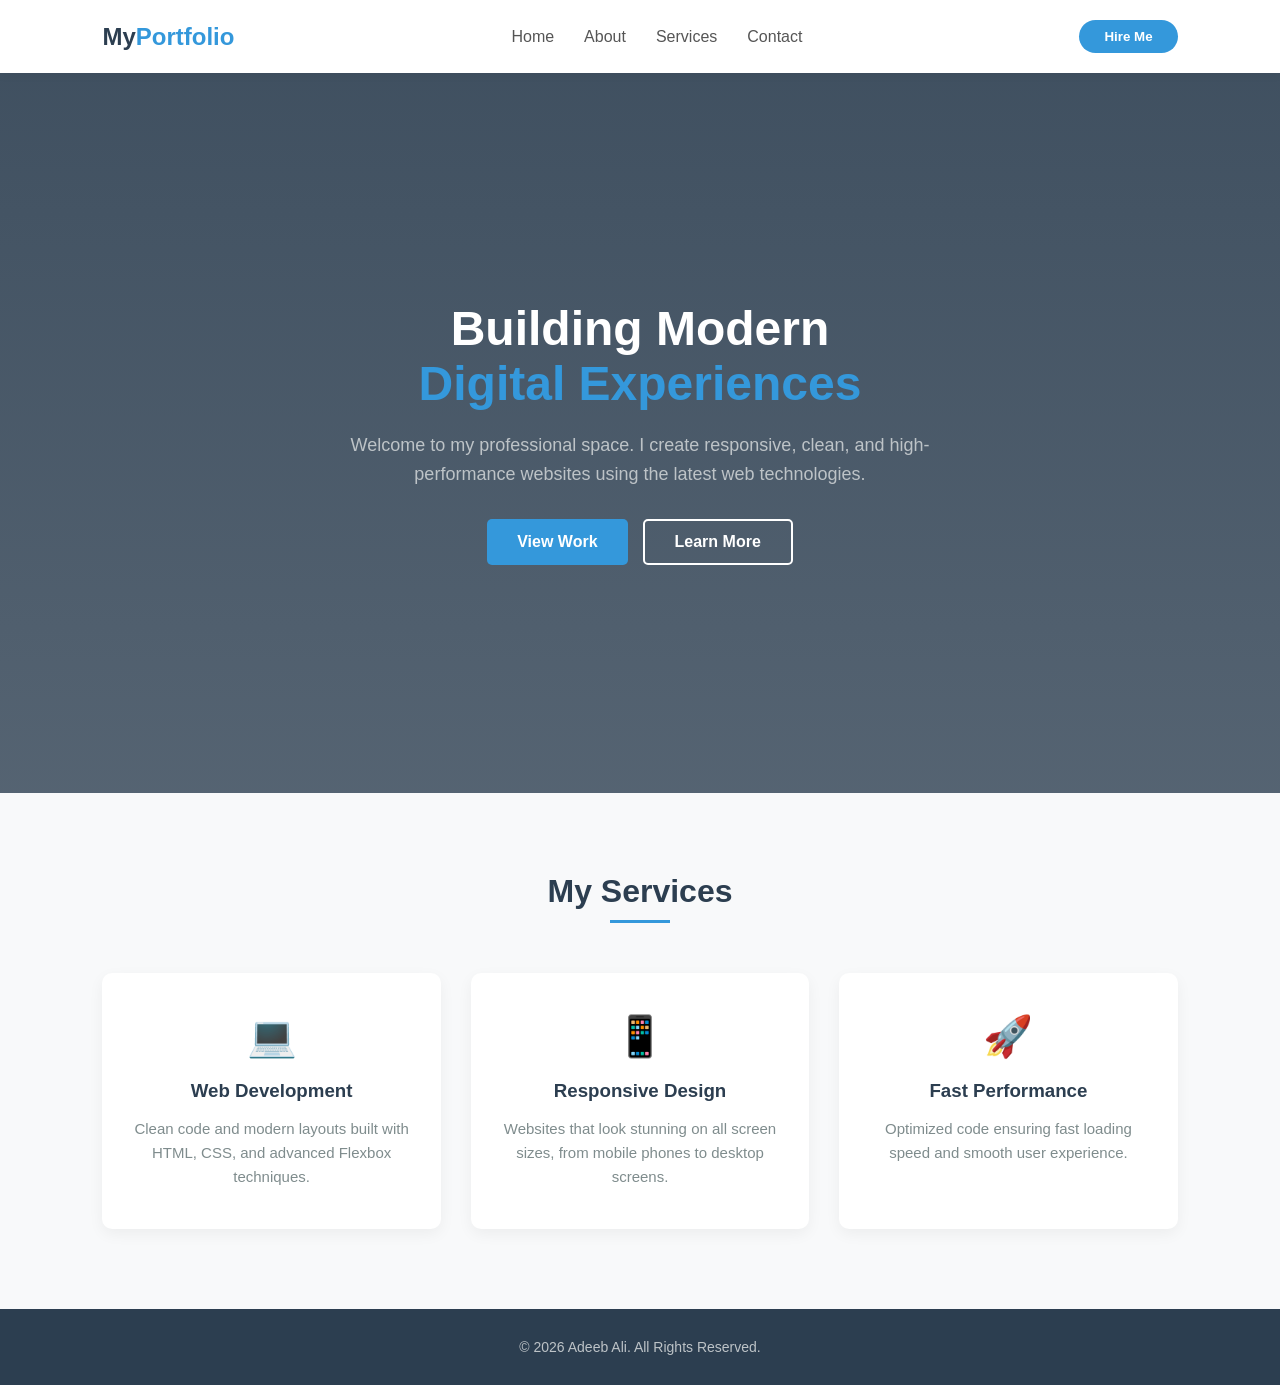
<file: index.html>
<!DOCTYPE html>
<html lang="en">
<head>
    <meta charset="UTF-8">
    <meta name="viewport" content="width=device-width, initial-scale=1.0">
    <title>Professional Flexbox Website</title>
    <link rel="stylesheet" href="web-style.css">
</head>
<body>

    <header class="navbar">
        <div class="logo">My<span>Portfolio</span></div>
        <nav class="nav-links">
            <a href="#">Home</a>
            <a href="#">About</a>
            <a href="#">Services</a>
            <a href="#">Contact</a>
        </nav>
        <button class="btn-nav">Hire Me</button>
    </header>

    <section class="hero">
        <div class="hero-content">
            <h1>Building Modern <br><span>Digital Experiences</span></h1>
            <p>Welcome to my professional space. I create responsive, clean, and high-performance websites using the latest web technologies.</p>
            <div class="hero-buttons">
                <button class="btn primary-btn">View Work</button>
                <button class="btn secondary-btn">Learn More</button>
            </div>
        </div>
    </section>

    <section class="services-container">
        <h2 class="section-title">My Services</h2>
        
        <div class="services-flex">
            <div class="card">
                <div class="card-icon">💻</div>
                <h3>Web Development</h3>
                <p>Clean code and modern layouts built with HTML, CSS, and advanced Flexbox techniques.</p>
            </div>

            <div class="card">
                <div class="card-icon">📱</div>
                <h3>Responsive Design</h3>
                <p>Websites that look stunning on all screen sizes, from mobile phones to desktop screens.</p>
            </div>

            <div class="card">
                <div class="card-icon">🚀</div>
                <h3>Fast Performance</h3>
                <p>Optimized code ensuring fast loading speed and smooth user experience.</p>
            </div>
        </div>
    </section>

    <footer class="footer">
        <p>&copy; 2026 Adeeb Ali. All Rights Reserved.</p>
    </footer>

</body>
</html>
</file>
<file: web-style.css>
/* General Reset */
* {
    margin: 0;
    padding: 0;
    box-sizing: border-box;
    font-family: 'Segoe UI', Tahoma, Geneva, Verdana, sans-serif;
}

body {
    background-color: #f8f9fa;
    color: #333;
}

/* --- Navbar (Flexbox) --- */
.navbar {
    display: flex;
    justify-content: space-between;
    align-items: center;
    padding: 20px 8%;
    background-color: #ffffff;
    box-shadow: 0 2px 10px rgba(0,0,0,0.05);
    position: sticky;
    top: 0;
    z-index: 100;
}

.logo {
    font-size: 24px;
    font-weight: 700;
    color: #2c3e50;
}

.logo span {
    color: #3498db;
}

.nav-links {
    display: flex;
    gap: 30px;
}

.nav-links a {
    text-decoration: none;
    color: #555;
    font-weight: 500;
    transition: color 0.3s;
}

.nav-links a:hover {
    color: #3498db;
}

.btn-nav {
    padding: 9px 25px;
    background-color: #3498db;
    color: white;
    border: none;
    border-radius: 50px;
    cursor: pointer;
    font-weight: 600;
    transition: background 0.3s;
}

.btn-nav:hover {
    background-color: #2980b9;
}

/* --- Hero Section (Flexbox Center) --- */
.hero {
    background: linear-gradient(rgba(44, 62, 80, 0.9), rgba(44, 62, 80, 0.8)), url('https://images.unsplash.com/photo-1517694712202-14dd9538aa97?q=80&w=1470') no-repeat center center/cover;
    height: 80vh;
    display: flex;
    justify-content: center;
    align-items: center;
    text-align: center;
    color: white;
    padding: 0 20px;
}

.hero-content h1 {
    font-size: 48px;
    margin-bottom: 20px;
    font-weight: 700;
}

.hero-content h1 span {
    color: #3498db;
}

.hero-content p {
    font-size: 18px;
    max-width: 600px;
    margin: 0 auto 30px auto;
    color: #bdc3c7;
    line-height: 1.6;
}

.hero-buttons {
    display: flex;
    justify-content: center;
    gap: 15px;
}

.btn {
    padding: 12px 30px;
    border: none;
    border-radius: 5px;
    font-size: 16px;
    font-weight: 600;
    cursor: pointer;
    transition: 0.3s;
}

.primary-btn {
    background-color: #3498db;
    color: white;
}

.primary-btn:hover {
    background-color: #2980b9;
}

.secondary-btn {
    background-color: transparent;
    color: white;
    border: 2px solid white;
}

.secondary-btn:hover {
    background-color: white;
    color: #2c3e50;
}

/* --- Services Section (Flexbox Wrap) --- */
.services-container {
    padding: 80px 8%;
    text-align: center;
}

.section-title {
    font-size: 32px;
    margin-bottom: 50px;
    position: relative;
    color: #2c3e50;
}

.section-title::after {
    content: '';
    display: block;
    width: 60px;
    height: 3px;
    background-color: #3498db;
    margin: 10px auto 0 auto;
}

.services-flex {
    display: flex;
    justify-content: space-between;
    flex-wrap: wrap;
    gap: 30px;
}

.card {
    background: white;
    flex: 1 1 calc(33.333% - 20px); /* Equal width cards */
    padding: 40px 30px;
    border-radius: 10px;
    box-shadow: 0 5px 15px rgba(0,0,0,0.05);
    transition: transform 0.3s, box-shadow 0.3s;
}

.card:hover {
    transform: translateY(-5px);
    box-shadow: 0 10px 20px rgba(0,0,0,0.1);
}

.card-icon {
    font-size: 40px;
    margin-bottom: 20px;
}

.card h3 {
    margin-bottom: 15px;
    color: #2c3e50;
}

.card p {
    color: #7f8c8d;
    line-height: 1.6;
    font-size: 15px;
}

/* --- Footer (Flexbox) --- */
.footer {
    background-color: #2c3e50;
    color: #bdc3c7;
    padding: 30px;
    text-align: center;
    font-size: 14px;
}

/* --- Responsive Media Query --- */
@media (max-width: 768px) {
    .navbar {
        flex-direction: column;
        gap: 15px;
        padding: 20px;
    }

    .nav-links {
        gap: 20px;
    }

    .hero-content h1 {
        font-size: 32px;
    }

    .card {
        flex: 1 1 100%; /* Mobile par cards single column ban jayenge */
    }
}
</file>
